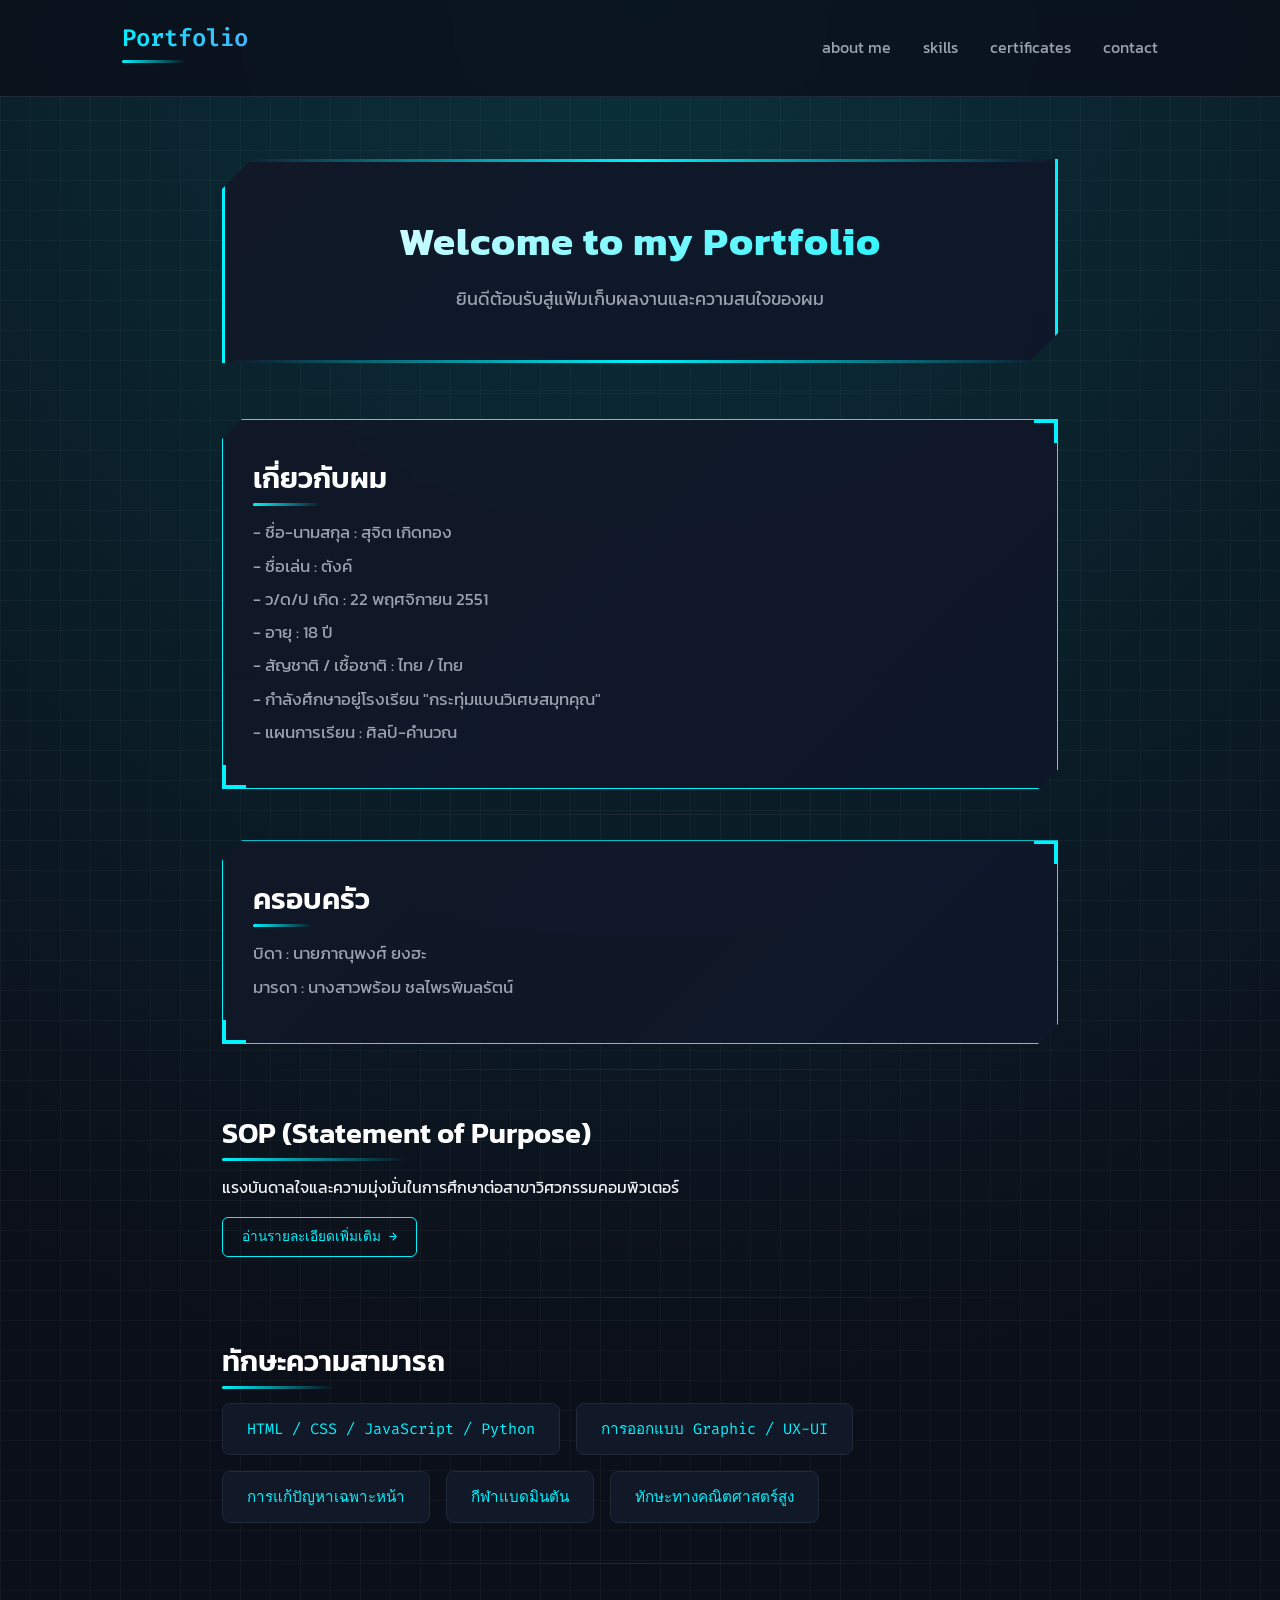
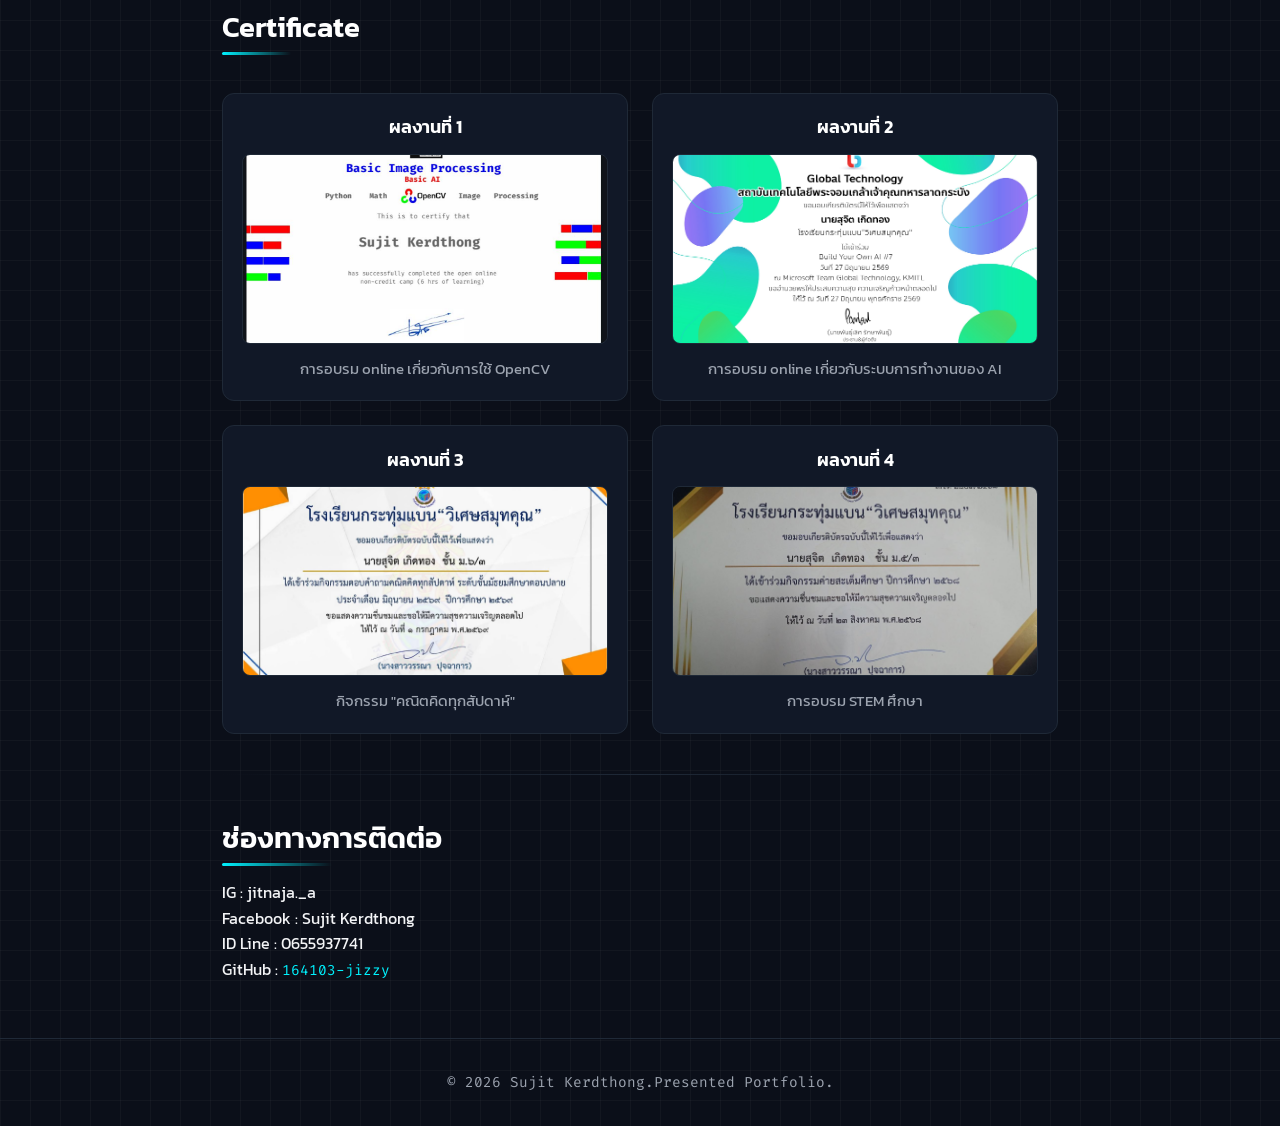
<file: index.html>
<!DOCTYPE html>
<html lang="th">
<head>
    <meta charset="UTF-8">
    <meta name="viewport" content="width=device-width, initial-scale=1.0">
    <title>Portfolio - Sujit</title>

    <meta property="og:type" content="website">
    <meta property="og:url" content="https://164103-jizzy.github.io/portfolio/">
    <meta property="og:title" content="Portfolio - Sujit Kerdthong">
    <meta property="og:description" content="แฟ้มเก็บผลงานและความสนใจของผม">
    
    <meta property="og:image" content="certificate/Screenshot 2026-07-29 14.37.15.png">
    
    <link rel="stylesheet" href="style.css">
</head>
<body>

    <header>
        <nav>
            <h2>Portfolio</h2>
            <ul>
                <li><a href="#about">about me</a></li>
                <li><a href="#skills">skills</a></li>
                <li><a href="#projects">certificates</a></li>
                <li><a href="#contact">contact</a></li>
            </ul>
        </nav>
    </header>

    <main>
        <section id="hero">
            <h1>Welcome to my Portfolio</h1>
            <p>ยินดีต้อนรับสู่แฟ้มเก็บผลงานและความสนใจของผม</p>
        </section>

        <hr>

        <section id="about">
            <h2>เกี่ยวกับผม</h2>
            <p>- ชื่อ-นามสกุล : สุจิต เกิดทอง</p>
            <p>- ชื่อเล่น : ตังค์</p>
            <p>- ว/ด/ป เกิด : 22 พฤศจิกายน 2551</p>
            <p>- อายุ : 18 ปี</p>
            <p>- สัญชาติ / เชื้อชาติ : ไทย / ไทย</p>
            <p>- กำลังศึกษาอยู่โรงเรียน "กระทุ่มแบนวิเศษสมุทคุณ"</p>
            <p>- แผนการเรียน : ศิลป์-คำนวณ</p>
        </section>

        <hr>

        <section id="family">
            <h2>ครอบครัว</h2>
            <p>บิดา : นายภาณุพงศ์ ยงฮะ</p>
            <p>มารดา : นางสาวพร้อม ชลไพรพิมลรัตน์</p>
        </section>

        <hr>

        <section id="sop">
            <h2>SOP (Statement of Purpose)</h2>
            <p>แรงบันดาลใจและความมุ่งมั่นในการศึกษาต่อสาขาวิศวกรรมคอมพิวเตอร์</p>
            <a href="pages/sop.html" target="_blank" class="link-btn">อ่านรายละเอียดเพิ่มเติม &rarr;</a>
        </section>
        
        <hr>

        <section id="skills">
            <h2>ทักษะความสามารถ</h2>
            <ul>
                <li>HTML / CSS / JavaScript / Python</li>
                <li>การออกแบบ Graphic / UX-UI</li>
                <li>การแก้ปัญหาเฉพาะหน้า</li>
                <li>กีฬาแบดมินตัน</li>
                <li>ทักษะทางคณิตศาสตร์สูง</li>
            </ul>
        </section>

        <hr>

        <section id="projects">
            <h2>Certificate</h2>
            
            <div class="project-grid">
                <article class="card">
                    <h3>ผลงานที่ 1</h3>
                    <div class="img-container">
                        <img src="certificate/1785162486898.jpg" alt="การอบรม online เกี่ยวกับการใช้ OpenCV" onclick="openLightbox(this.src)">
                    </div>
                    <p>การอบรม online เกี่ยวกับการใช้ OpenCV</p>
                </article>

                <article class="card">
                    <h3>ผลงานที่ 2</h3>
                    <div class="img-container">
                        <img src="certificate/Screenshot 2026-07-27 21.24.10.png" alt="การอบรม online เกี่ยวกับระบบการทำงานของ AI" onclick="openLightbox(this.src)">
                    </div>
                    <p>การอบรม online เกี่ยวกับระบบการทำงานของ AI</p>
                </article>

                <article class="card">
                    <h3>ผลงานที่ 3</h3>
                    <div class="img-container">
                        <img src="certificate/1785244417112.jpg" alt="กิจกรรม คณิตคิดทุกสัปดาห์" onclick="openLightbox(this.src)">
                    </div>
                    <p>กิจกรรม "คณิตคิดทุกสัปดาห์"</p>
                </article>

                <article class="card">
                    <h3>ผลงานที่ 4</h3>
                    <div class="img-container">
                        <img src="certificate/1785247821688.jpg" alt="การอบรม STEM ศึกษา" onclick="openLightbox(this.src)">
                    </div>
                    <p>การอบรม STEM ศึกษา</p>
                </article>
            </div>
        </section>

        <hr>

        <section id="contact">
            <h2>ช่องทางการติดต่อ</h2>
            <p>IG : jitnaja._a</p>
            <p>Facebook : Sujit Kerdthong</p>
            <p>ID Line : 0655937741</p>
            <p>GitHub : <a href="https://github.com/164103-jizzy?tab=repositories" target="_blank">164103-jizzy</a></p>
        </section>
    </main>

    <footer>
        <p>&copy; 2026 Sujit Kerdthong.Presented Portfolio.</p>
    </footer>

    <div id="lightbox" class="lightbox-modal" onclick="closeLightbox()">
        <span class="lightbox-close">&times;</span>
        <img class="lightbox-content" id="lightbox-img">
    </div>

    <script>
        function openLightbox(imageSrc) {
            const lightbox = document.getElementById('lightbox');
            const lightboxImg = document.getElementById('lightbox-img');
            lightboxImg.src = imageSrc;
            lightbox.classList.add('active');
            document.body.style.overflow = 'hidden'; 
        }

        function closeLightbox() {
            const lightbox = document.getElementById('lightbox');
            lightbox.classList.remove('active');
            document.body.style.overflow = 'auto'; 
        }

        document.addEventListener('keydown', function(event) {
            if (event.key === 'Escape') {
                closeLightbox();
            }
        });
    </script>
</body>
</html>
</file>
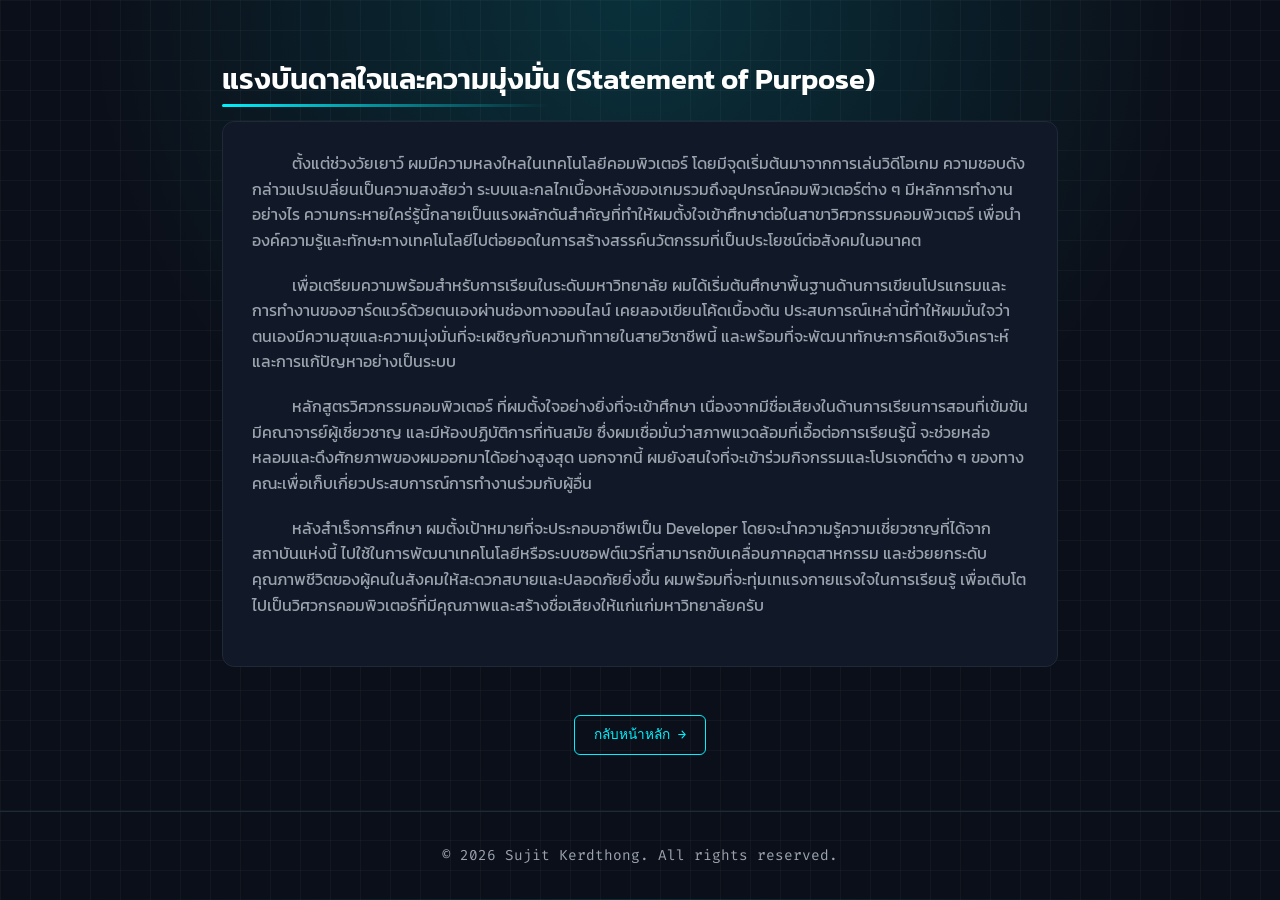
<file: pages/sop.html>
<!DOCTYPE html>
<html lang="th">
<head>
    <meta charset="UTF-8">
    <meta name="viewport" content="width=device-width, initial-scale=1.0">
    <title>Statement of Purpose</title>
    <link rel="stylesheet" href="../style.css">
</head>
<body>

    <main>
        <section id="statement">
            <h2>แรงบันดาลใจและความมุ่งมั่น (Statement of Purpose)</h2>

            <article class="project-card">
                <p style="text-indent: 2.5em; margin-bottom: 1.2em;">
                    ตั้งแต่ช่วงวัยเยาว์ ผมมีความหลงใหลในเทคโนโลยีคอมพิวเตอร์ โดยมีจุดเริ่มต้นมาจากการเล่นวิดีโอเกม ความชอบดังกล่าวแปรเปลี่ยนเป็นความสงสัยว่า ระบบและกลไกเบื้องหลังของเกมรวมถึงอุปกรณ์คอมพิวเตอร์ต่าง ๆ มีหลักการทำงานอย่างไร ความกระหายใคร่รู้นี้กลายเป็นแรงผลักดันสำคัญที่ทำให้ผมตั้งใจเข้าศึกษาต่อในสาขาวิศวกรรมคอมพิวเตอร์ เพื่อนำองค์ความรู้และทักษะทางเทคโนโลยีไปต่อยอดในการสร้างสรรค์นวัตกรรมที่เป็นประโยชน์ต่อสังคมในอนาคต
                </p>

                <p style="text-indent: 2.5em; margin-bottom: 1.2em;">
                    เพื่อเตรียมความพร้อมสำหรับการเรียนในระดับมหาวิทยาลัย ผมได้เริ่มต้นศึกษาพื้นฐานด้านการเขียนโปรแกรมและการทำงานของฮาร์ดแวร์ด้วยตนเองผ่านช่องทางออนไลน์ เคยลองเขียนโค้ดเบื้องต้น ประสบการณ์เหล่านี้ทำให้ผมมั่นใจว่า ตนเองมีความสุขและความมุ่งมั่นที่จะเผชิญกับความท้าทายในสายวิชาชีพนี้ และพร้อมที่จะพัฒนาทักษะการคิดเชิงวิเคราะห์และการแก้ปัญหาอย่างเป็นระบบ
                </p>

                <p style="text-indent: 2.5em; margin-bottom: 1.2em;">
                    หลักสูตรวิศวกรรมคอมพิวเตอร์ ที่ผมตั้งใจอย่างยิ่งที่จะเข้าศึกษา เนื่องจากมีชื่อเสียงในด้านการเรียนการสอนที่เข้มข้น มีคณาจารย์ผู้เชี่ยวชาญ และมีห้องปฏิบัติการที่ทันสมัย ซึ่งผมเชื่อมั่นว่าสภาพแวดล้อมที่เอื้อต่อการเรียนรู้นี้ จะช่วยหล่อหลอมและดึงศักยภาพของผมออกมาได้อย่างสูงสุด นอกจากนี้ ผมยังสนใจที่จะเข้าร่วมกิจกรรมและโปรเจกต์ต่าง ๆ ของทางคณะเพื่อเก็บเกี่ยวประสบการณ์การทำงานร่วมกับผู้อื่น
                </p>

                <p style="text-indent: 2.5em;">
                    หลังสำเร็จการศึกษา ผมตั้งเป้าหมายที่จะประกอบอาชีพเป็น Developer โดยจะนำความรู้ความเชี่ยวชาญที่ได้จากสถาบันแห่งนี้ ไปใช้ในการพัฒนาเทคโนโลยีหรือระบบซอฟต์แวร์ที่สามารถขับเคลื่อนภาคอุตสาหกรรม และช่วยยกระดับคุณภาพชีวิตของผู้คนในสังคมให้สะดวกสบายและปลอดภัยยิ่งขึ้น ผมพร้อมที่จะทุ่มเทแรงกายแรงใจในการเรียนรู้ เพื่อเติบโตไปเป็นวิศวกรคอมพิวเตอร์ที่มีคุณภาพและสร้างชื่อเสียงให้แก่แก่มหาวิทยาลัยครับ
                </p>
            </article>
            <div style="text-align: center; margin-top: 2rem;">
                <a href="../index.html" target="_blank" class="link-btn">กลับหน้าหลัก &rarr;</a>
            </div>
        </section>
    </main>

    <footer>
        <p>&copy; 2026 Sujit Kerdthong. All rights reserved.</p>
    </footer>

</body>
</html>
</file>
<file: style.css>
/* =========================================
   1. SETUP & VARIABLES (ธีมและฟอนต์)
   ========================================= */
@import url('https://fonts.googleapis.com/css2?family=Kanit:wght@300;400;600&family=Fira+Code:wght@400;600&display=swap');

:root {
  --bg-color: #0b0f19;        /* สีพื้นหลังเข้มลึลับ */
  --card-bg: #111827;         /* สีพื้นหลังของกล่องข้อความ */
  --accent-cyan: #00f2fe;     /* สีฟ้า Neon */
  --accent-green: #4facfe;    /* สีเขียว/ฟ้า Glossy */
  --text-main: #f3f4f6;       /* สีตัวอักษรหลัก */
  --text-muted: #9ca3af;      /* สีตัวอักษรรอง */
  --border-color: #1f2937;   /* สีเส้นขอบ */
}

* {
  margin: 0;
  padding: 0;
  box-sizing: border-box;
  scroll-behavior: smooth;
}

body {
  font-family: 'Kanit', sans-serif;
  background-color: var(--bg-color);
  color: var(--text-main);
  line-height: 1.6;
  background-image: 
    radial-gradient(circle at 50% 0%, rgba(0, 242, 254, 0.15), transparent 50%),
    linear-gradient(rgba(255, 255, 255, 0.03) 1px, transparent 1px),
    linear-gradient(90deg, rgba(255, 255, 255, 0.03) 1px, transparent 1px);
  background-size: 100% 100%, 30px 30px, 30px 30px;
}

/* =========================================
   2. HEADER & NAVIGATION BAR
   ========================================= */
header {
  position: sticky;
  top: 0;
  background: rgba(11, 15, 25, 0.8);
  backdrop-filter: blur(12px);
  border-bottom: 1px solid var(--border-color);
  z-index: 100;
}

nav {
  max-width: 1100px;
  margin: 0 auto;
  display: flex;
  justify-content: space-between;
  align-items: center;
  padding: 1.2rem 2rem;
}

nav h2 {
  font-family: 'Fira Code', monospace;
  font-size: 1.5rem;
  background: linear-gradient(135deg, var(--accent-cyan), var(--accent-green));
  -webkit-background-clip: text;
  -webkit-text-fill-color: transparent;
}

nav ul {
  display: flex;
  list-style: none;
  gap: 2rem;
}

nav a {
  color: var(--text-muted);
  text-decoration: none;
  font-weight: 400;
  transition: all 0.3s ease;
}

nav a:hover {
  color: var(--accent-cyan);
  text-shadow: 0 0 8px rgba(0, 242, 254, 0.6);
}

/* =========================================
   3. LAYOUT & SECTIONS
   ========================================= */
main {
  max-width: 900px;
  margin: 0 auto;
  padding: 2rem;
}

section {
  padding: 1.5rem 0;
}

hr {
  border: none;
  height: 1px;
  background: linear-gradient(90deg, transparent, var(--border-color), transparent);
  margin: 1rem 0;
}

h1, h2, h3 {
  font-weight: 600;
}

h2 {
  font-size: 1.8rem;
  margin-bottom: 1.2rem;
  position: relative;
  display: inline-block;
  color: #fff;
}

h2::after {
  content: '';
  position: absolute;
  bottom: -5px;
  left: 0;
  width: 50%;
  height: 3px;
  background: linear-gradient(90deg, var(--accent-cyan), transparent);
  border-radius: 2px;
}

/* =========================================
   4. NEW HERO FRAME (เปลี่ยนเฉพาะทรง Welcome)
   ========================================= */
#hero {
  position: relative;
  padding: 50px 30px;
  margin: 30px auto;
  max-width: 850px;
  text-align: center;
  background: linear-gradient(135deg, rgba(17, 24, 39, 0.95), rgba(15, 23, 42, 0.95));
  backdrop-filter: blur(10px);
  
  /* ทรงกรอบแบบใหม่เฉพาะ Welcome */
  clip-path: polygon(
      30px 0%, 
      100% 0, 
      100% calc(100% - 30px), 
      calc(100% - 30px) 100%, 
      0 100%, 
      0 30px
  );

  border-left: 3px solid var(--accent-cyan);
  border-right: 3px solid var(--accent-cyan);
  box-shadow: 0 0 30px rgba(0, 242, 254, 0.2);
  transition: all 0.3s ease;
}

#hero::before {
  content: '';
  position: absolute;
  top: 0;
  left: 0;
  right: 0;
  height: 3px;
  background: linear-gradient(90deg, transparent, var(--accent-cyan), transparent);
}

#hero::after {
  content: '';
  position: absolute;
  bottom: 0;
  left: 0;
  right: 0;
  height: 3px;
  background: linear-gradient(90deg, transparent, var(--accent-cyan), transparent);
}

#hero:hover {
  box-shadow: 0 0 40px rgba(0, 242, 254, 0.35);
  transform: translateY(-3px);
}

#hero h1 {
  font-size: 2.5rem;
  margin-bottom: 12px;
  background: linear-gradient(135deg, #ffffff 0%, var(--accent-cyan) 100%);
  -webkit-background-clip: text;
  -webkit-text-fill-color: transparent;
  font-weight: 700;
  letter-spacing: 1px;
}

#hero p {
  font-size: 1.1rem;
  color: var(--text-muted);
  margin: 0;
}

/* =========================================
   5. ORIGINAL HIGH-TECH FRAMES (#about, #family)
   ========================================= */
#about, #family {
  position: relative;
  padding: 35px 30px;
  margin: 25px auto;
  max-width: 850px;
  background: linear-gradient(135deg, rgba(17, 24, 39, 0.95), rgba(15, 23, 42, 0.95));
  backdrop-filter: blur(10px);
  
  /* ทรงกรอบแบบเดิมที่คุณชอบ */
  clip-path: polygon(
      0 20px, 
      20px 0, 
      100% 0, 
      100% calc(100% - 20px), 
      calc(100% - 20px) 100%, 
      0 100%
  );

  border: 1px solid var(--accent-cyan);
  box-shadow: 0 0 25px rgba(0, 242, 254, 0.15);
  transition: all 0.3s ease;
}

#about::before, #family::before {
  content: '';
  position: absolute;
  top: 0;
  right: 0;
  width: 20px;
  height: 20px;
  border-top: 3px solid var(--accent-cyan);
  border-right: 3px solid var(--accent-cyan);
}

#about::after, #family::after {
  content: '';
  position: absolute;
  bottom: 0;
  left: 0;
  width: 20px;
  height: 20px;
  border-bottom: 3px solid var(--accent-cyan);
  border-left: 3px solid var(--accent-cyan);
}

#about:hover, #family:hover {
  box-shadow: 0 0 35px rgba(0, 242, 254, 0.3);
  transform: translateY(-3px);
}

#about p, #family p {
  font-size: 1.05rem;
  color: var(--text-muted);
  margin-bottom: 0.4rem;
}

/* =========================================
   6. CONTENT COMPONENTS
   ========================================= */
/* Skills List */
#skills ul {
  display: flex;
  flex-wrap: wrap;
  gap: 1rem;
  list-style: none;
}

#skills li {
  background: var(--card-bg);
  border: 1px solid var(--border-color);
  padding: 0.8rem 1.5rem;
  border-radius: 8px;
  font-family: 'Fira Code', monospace;
  font-size: 0.95rem;
  color: var(--accent-cyan);
  transition: transform 0.2s, border-color 0.2s;
}

#skills li:hover {
  transform: translateY(-3px);
  border-color: var(--accent-cyan);
  box-shadow: 0 4px 20px rgba(0, 242, 254, 0.15);
}

/* Project Cards & Contact Links */
.project-card {
  background: var(--card-bg);
  border: 1px solid var(--border-color);
  padding: 1.8rem;
  border-radius: 12px;
  margin-bottom: 1.5rem;
  transition: all 0.3s ease;
}

.project-card:hover {
  border-color: var(--accent-cyan);
  box-shadow: 0 0 25px rgba(0, 242, 254, 0.1);
  transform: translateY(-4px);
}

.project-card h3 {
  font-size: 1.3rem;
  margin-bottom: 0.5rem;
  color: #fff;
}

.project-card p {
  color: var(--text-muted);
  margin-bottom: 1.2rem;
}

.project-card a, #contact a {
  color: var(--accent-cyan);
  text-decoration: none;
  font-family: 'Fira Code', monospace;
  font-size: 0.9rem;
  display: inline-block;
}

.project-card a:hover, #contact a:hover {
  text-decoration: underline;
}

/* =========================================
   7. PROJECT GRID & IMAGES (ระบบรูปภาพและการ์ด)
   ========================================= */
.project-grid {
    display: grid;
    grid-template-columns: repeat(auto-fit, minmax(280px, 1fr));
    gap: 1.5rem;
    margin-top: 1.5rem;
}

.card {
    background: var(--card-bg);
    border: 1px solid var(--border-color);
    border-radius: 12px;
    padding: 1.2rem;
    display: flex;
    flex-direction: column;
    align-items: center;
    text-align: center;
    transition: all 0.3s ease;
}

.card:hover {
    border-color: var(--accent-cyan);
    box-shadow: 0 0 20px rgba(0, 242, 254, 0.15);
    transform: translateY(-5px);
}

.card h3 {
    font-size: 1.1rem;
    color: #fff;
    margin-bottom: 0.8rem;
}

.card p {
    color: var(--text-muted);
    font-size: 0.95rem;
    margin-top: 0.8rem;
}

.img-container {
    width: 100%;
    height: 190px;
    overflow: hidden;
    border-radius: 8px;
    border: 1px solid var(--border-color);
    display: block;
    cursor: pointer;
}

.img-container img {
    width: 100%;
    height: 100%;
    object-fit: cover;
    transition: transform 0.4s ease, filter 0.3s ease;
}

.img-container:hover img {
    transform: scale(1.08);
    filter: brightness(1.1);
}

/* =========================================
   8. LIGHTBOX MODAL (ป๊อปอัพดูรูปภาพเต็มจอ)
   ========================================= */
.lightbox-modal {
    display: none;
    position: fixed;
    z-index: 1000;
    top: 0;
    left: 0;
    width: 100%;
    height: 100%;
    background-color: rgba(11, 15, 25, 0.9);
    backdrop-filter: blur(8px);
    justify-content: center;
    align-items: center;
    padding: 2rem;
}

.lightbox-modal.active {
    display: flex;
}

.lightbox-content {
    max-width: 90%;
    max-height: 85vh;
    border-radius: 12px;
    border: 1px solid var(--accent-cyan);
    box-shadow: 0 0 30px rgba(0, 242, 254, 0.3);
    object-fit: contain;
}

.lightbox-close {
    position: absolute;
    top: 20px;
    right: 30px;
    color: var(--text-main);
    font-size: 2.5rem;
    font-weight: bold;
    cursor: pointer;
    transition: color 0.2s;
}

.lightbox-close:hover {
    color: var(--accent-cyan);
}

/* =========================================
   9. LINK BUTTON & FOOTER
   ========================================= */
.link-btn {
    display: inline-block;
    margin-top: 1rem;
    padding: 0.5rem 1.2rem;
    background-color: transparent;
    color: var(--accent-cyan);
    border: 1px solid var(--accent-cyan);
    border-radius: 6px;
    text-decoration: none;
    font-family: 'Fira Code', monospace;
    font-size: 0.85rem;
    transition: all 0.3s ease;
}

.link-btn:hover {
    background-color: var(--accent-cyan);
    color: var(--bg-color);
    box-shadow: 0 0 15px rgba(0, 242, 254, 0.4);
    transform: translateY(-2px);
}

footer {
  text-align: center;
  padding: 2rem;
  border-top: 1px solid var(--border-color);
  color: var(--text-muted);
  font-size: 0.9rem;
  font-family: 'Fira Code', monospace;
}
</file>
